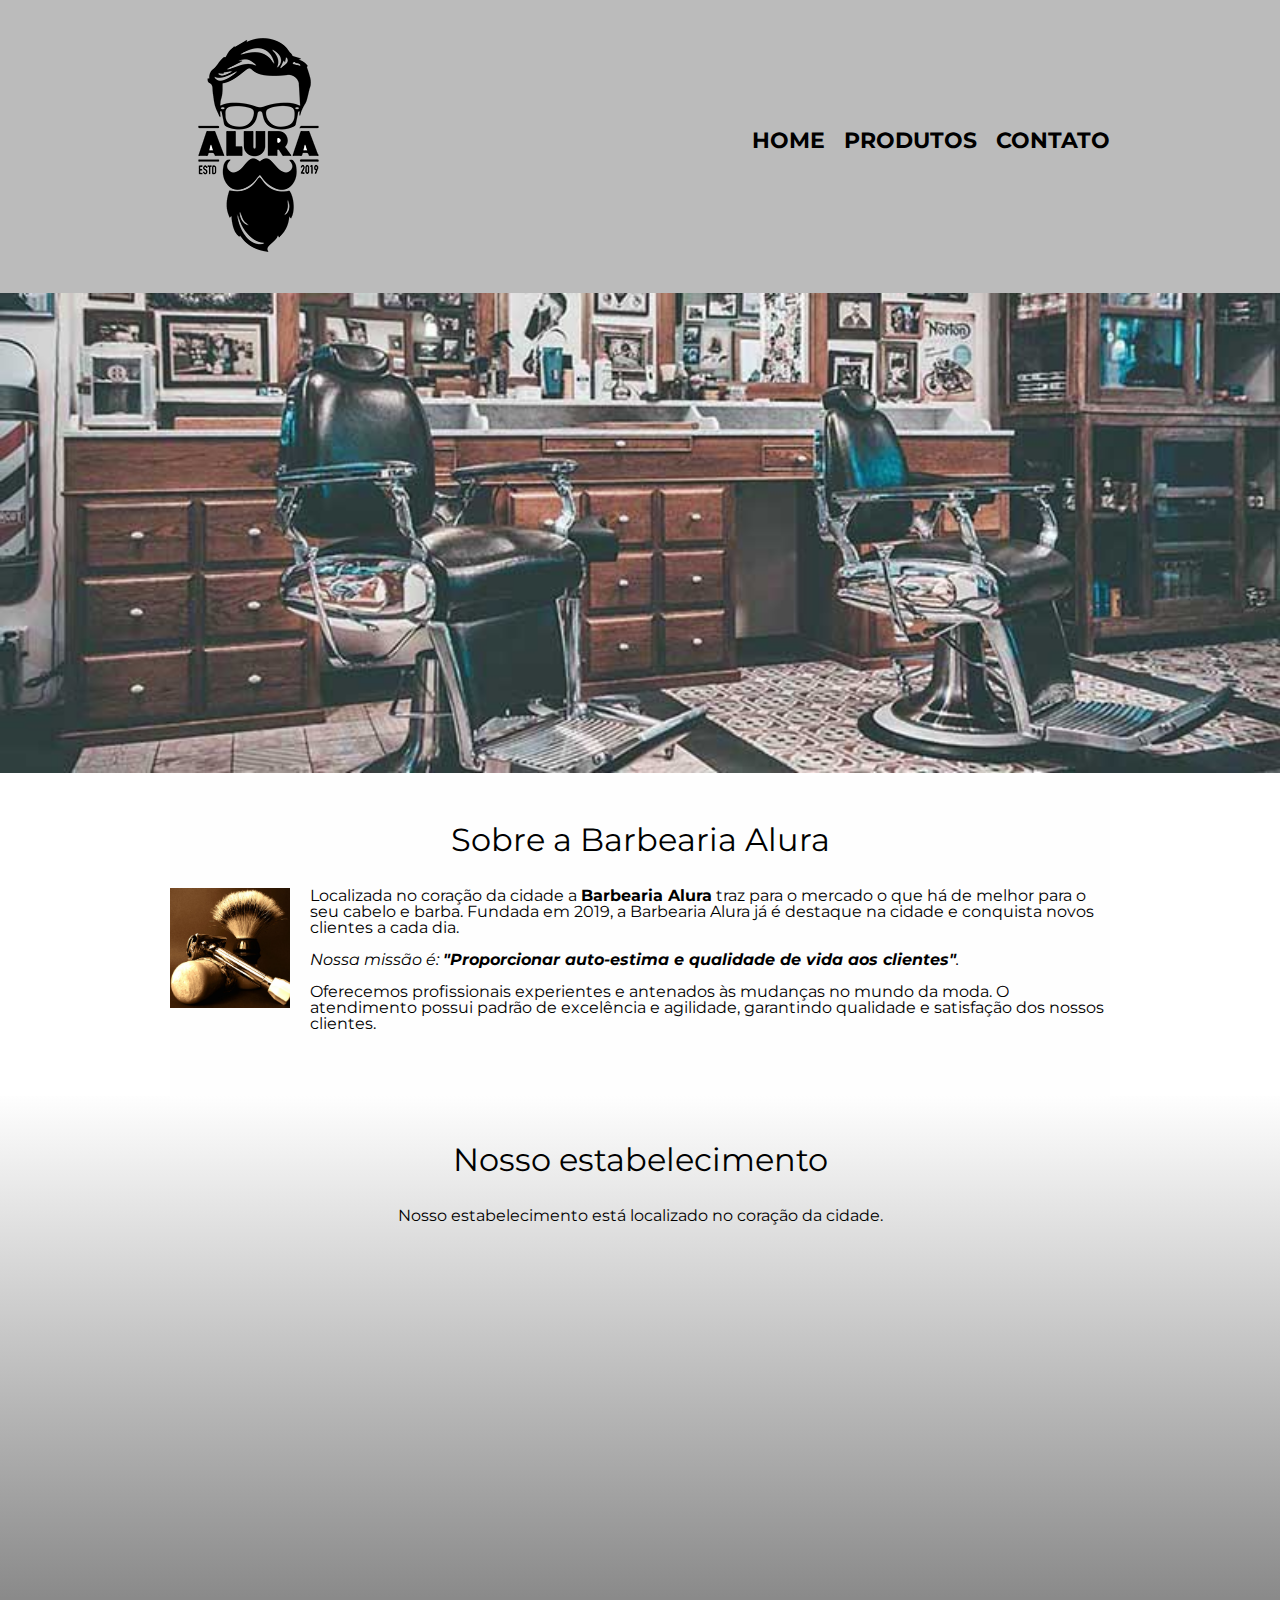
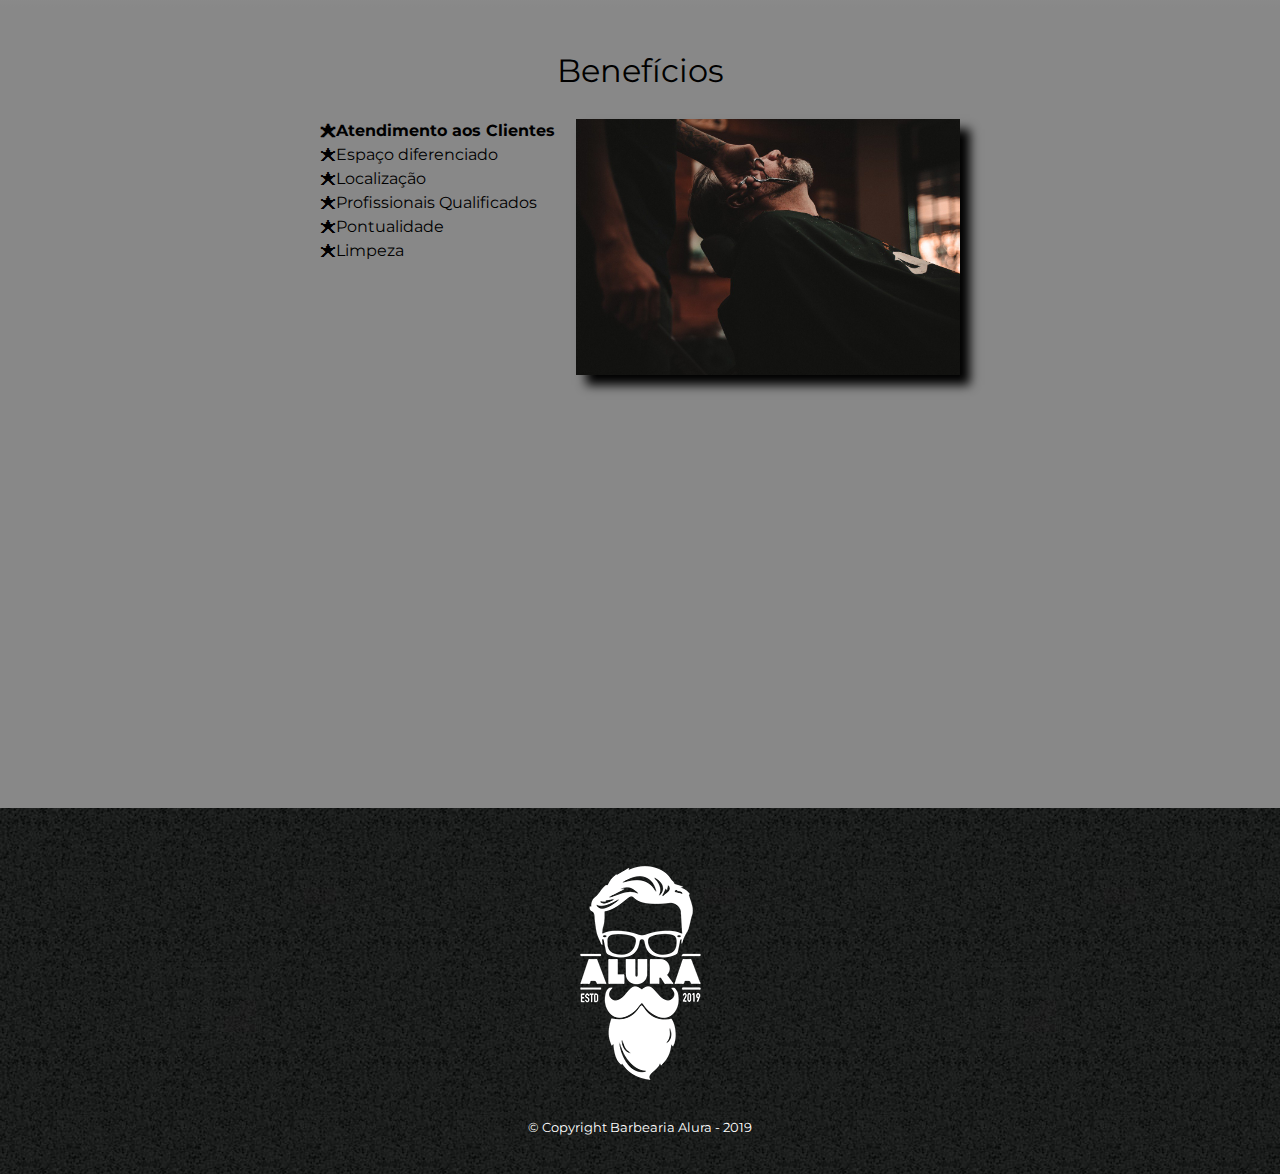
<file: Barbearia/index.html>
<!DOCTYPE html>
<html lang="pt-br">

<head>
	<meta charset="UTF-8">
	<meta name="viewport" content="width=device-width">
	<title>Barbearia Alura</title>

	<link rel="stylesheet" href="reset.css">
	<link rel="stylesheet" href="style.css">
	<link href="https://fonts.googleapis.com/css?family=Montserrat&display=swap" rel="stylesheet">
</head>

<body>
	<header>
		<div class="caixa">
			<h1><img src="logo.png"></h1>

			<nav>
				<ul>
					<li><a href="index.html">Home</a></li>
					<li><a href="produtos.html">Produtos</a></li>
					<li><a href="contato.html">Contato</a></li>
				</ul>
			</nav>
		</div>
	</header>

	<img class="banner" src="banner.jpg">

	<main>
		<section class="principal">
			<h2 class="titulo-principal">Sobre a Barbearia Alura</h2>

			<img class="utensilios" src="utensilios.jpg" alt="Utensilios de um barbeiro.">

			<p>Localizada no coração da cidade a <strong>Barbearia Alura</strong> traz para o mercado o que há de melhor
				para o seu cabelo e barba. Fundada em 2019, a Barbearia Alura já é destaque na cidade e conquista novos
				clientes a cada dia.</p>

			<p id="missao"><em>Nossa missão é: <strong>"Proporcionar auto-estima e qualidade de vida aos
						clientes"</strong>.</em></p>

			<p>Oferecemos profissionais experientes e antenados às mudanças no mundo da moda. O atendimento possui
				padrão de excelência e agilidade, garantindo qualidade e satisfação dos nossos clientes.</p>
		</section>

		<section class="mapa">
			<h3 class="titulo-principal">Nosso estabelecimento</h3>
			<p>Nosso estabelecimento está localizado no coração da cidade.</p>
			<div class="mapa-conteudo">
				<iframe
					src="https://www.google.com/maps/embed?pb=!1m18!1m12!1m3!1d3656.4483278365396!2d-46.63466568562861!3d-23.588249068469487!2m3!1f0!2f0!3f0!3m2!1i1024!2i768!4f13.1!3m3!1m2!1s0x94ce5a2b2ed7f3a1%3A0xab35da2f5ca62674!2sCaelum!5e0!3m2!1spt-BR!2sbr!4v1568814489656!5m2!1spt-BR!2sbr"
					width="100%" height="300" frameborder="0" style="border:0;" allowfullscreen=""></iframe>
			</div>
		</section>

		<section class="beneficios">
			<h3 class="titulo-principal">Benefícios</h3>

			<div class="conteudo-beneficios">
				<ul class="lista-beneficios">
					<li class="itens">Atendimento aos Clientes</li>
					<li class="itens">Espaço diferenciado</li>
					<li class="itens">Localização</li>
					<li class="itens">Profissionais Qualificados</li>
					<li class="itens">Pontualidade</li>
					<li class="itens">Limpeza</li>
				</ul><img src="beneficios.jpg" class="imagem-beneficios">
			</div>
			<div class="video">
				<iframe width="100%" height="315" src="https://www.youtube.com/embed/wcVVXUV0YUY" frameborder="0"
					allow="accelerometer; autoplay; encrypted-media; gyroscope; picture-in-picture"
					allowfullscreen></iframe>
			</div>
		</section>
	</main>

	<footer>
		<img src="logo-branco.png">
		<p class="copyright">&copy; Copyright Barbearia Alura - 2019</p>
	</footer>
</body>

</html>
</file>
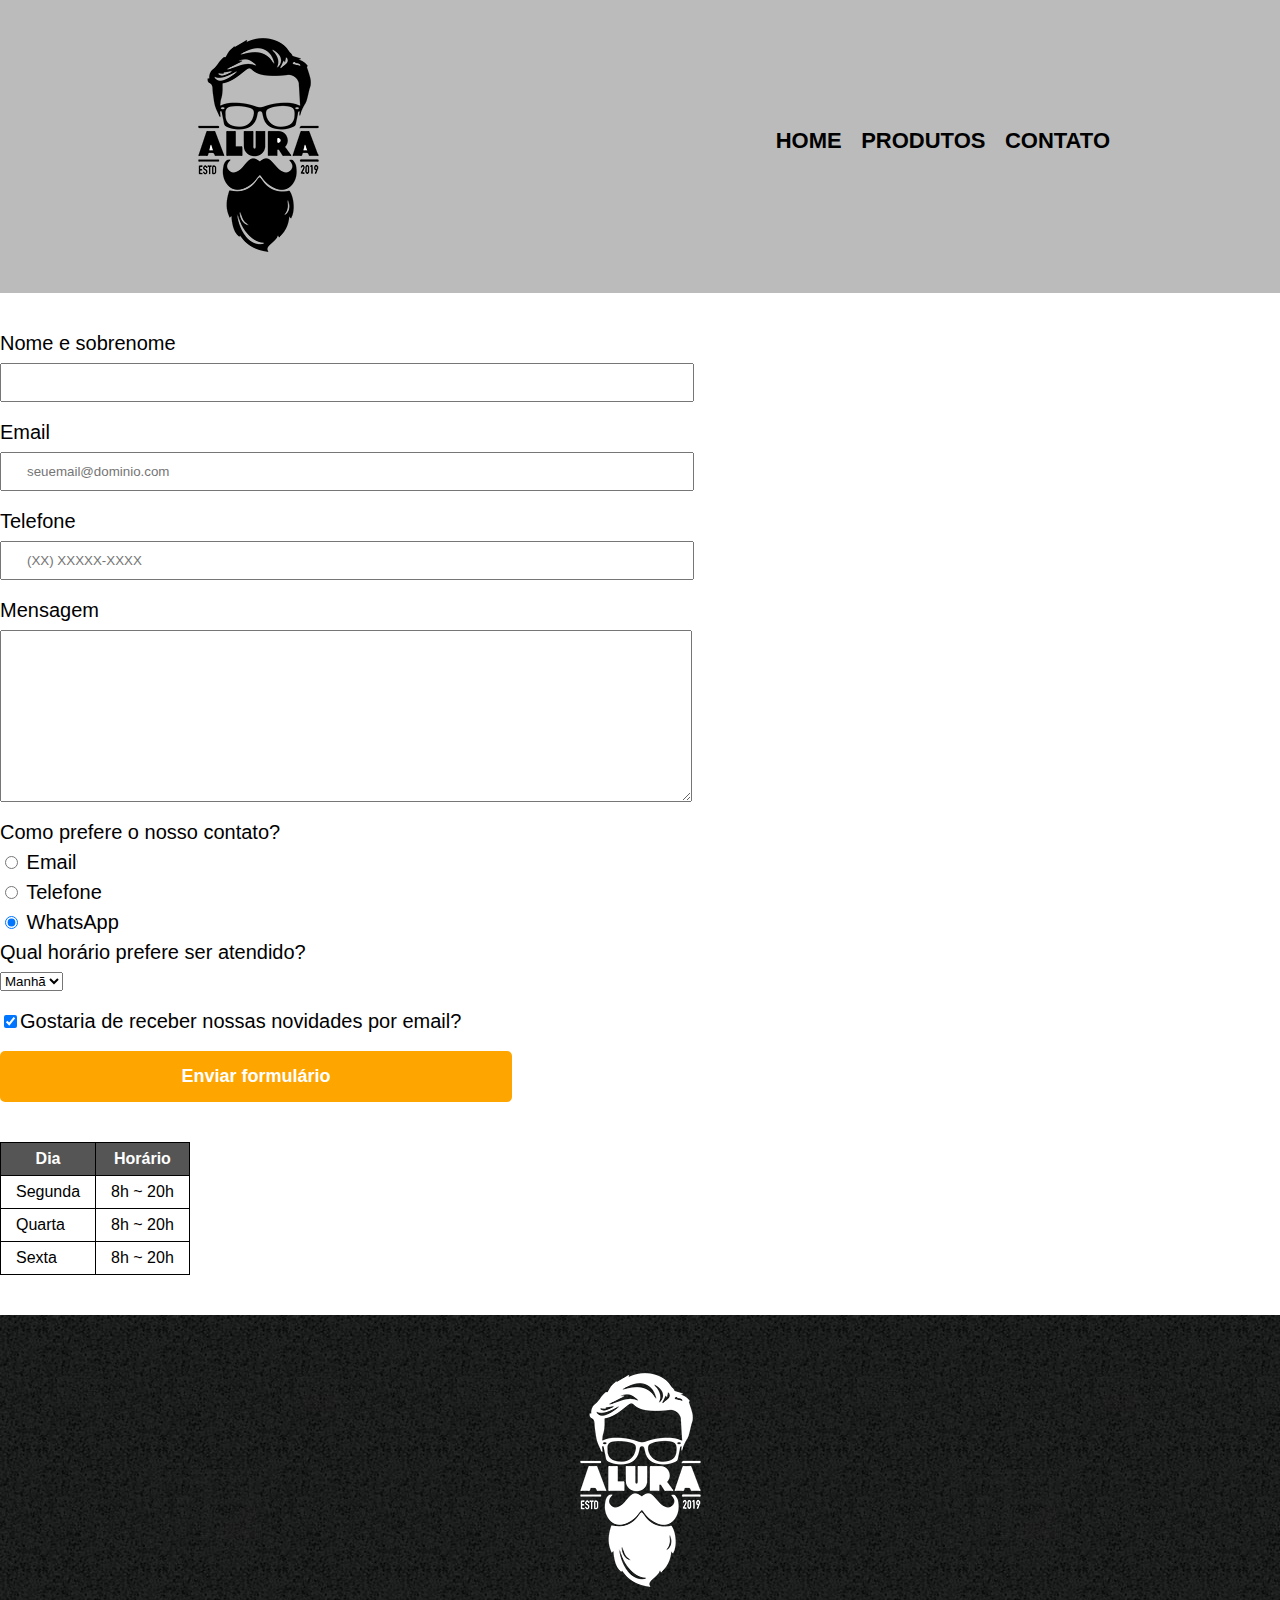
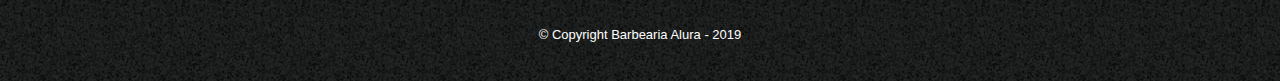
<file: Barbearia/contato.html>
<!DOCTYPE html>
<html>
	<head>
		<meta charset="UTF-8">
		<title>Contato - Barbearia Alura</title>

		<link rel="stylesheet" href="reset.css">
		<link rel="stylesheet" href="style.css">
	</head>
	<body>
		<header>
			<div class="caixa">
				<h1><img src="logo.png" alt="Logo da Barbearia Alura"></h1>

				<nav>
					<ul>
						<li><a href="index.html">Home</a></li>
						<li><a href="produtos.html">Produtos</a></li>
						<li><a href="contato.html">Contato</a></li>
					</ul>
				</nav>
			</div>
		</header>

		<main>
			<form>
				<label for="nomesobrenome">Nome e sobrenome</label>
				<input type="text" id="nomesobrenome" class="input-padrao" required>

				<label for="email">Email</label>
				<input type="email" id="email" class="input-padrao" required placeholder="seuemail@dominio.com">

				<label for="telefone">Telefone</label>
				<input type="tel" id="telefone" class="input-padrao" required placeholder="(XX) XXXXX-XXXX">

				<label for="mensagem">Mensagem</label>
				<textarea cols="70" rows="10" id="mensagem" class="input-padrao" required></textarea>

				<fieldset>
					<legend>Como prefere o nosso contato?</legend>
					<label for="radio-email"><input type="radio" name="contato" value="email" id="radio-email"> Email</label>
					
					<label for="radio-telefone"><input type="radio" name="contato" value="telefone" id="radio-telefone"> Telefone</label>
					
					<label for="radio-whatsapp"><input type="radio" name="contato" value="whatsapp" id="radio-whatsapp" checked> WhatsApp</label>
				</fieldset>

				<fieldset>
					<legend>Qual horário prefere ser atendido?</legend>
					<select>
						<option>Manhã</option>
						<option>Tarde</option>
						<option>Noite</option>
					</select>
				</fieldset>

				<label class="checkbox"><input type="checkbox" checked>Gostaria de receber nossas novidades por email?</label>

				<input type="submit" value="Enviar formulário" class="enviar">
			</form>

			<table>
				<thead>
					<tr>
						<th>Dia</th>
						<th>Horário</th>
					</tr>
				</thead>
				<tbody>
					<tr>
						<td>Segunda</td>
						<td>8h ~ 20h</td>
					</tr>
					<tr>
						<td>Quarta</td>
						<td>8h ~ 20h</td>
					</tr>
					<tr>
						<td>Sexta</td>
						<td>8h ~ 20h</td>
					</tr>
				</tbody>
			</table>
		</main>

		<footer>
			<img src="logo-branco.png" alt="Logo da Barbearia Alura">
			<p class="copyright">&copy; Copyright Barbearia Alura - 2019</p>
		</footer>
	</body>
</html>
</file>
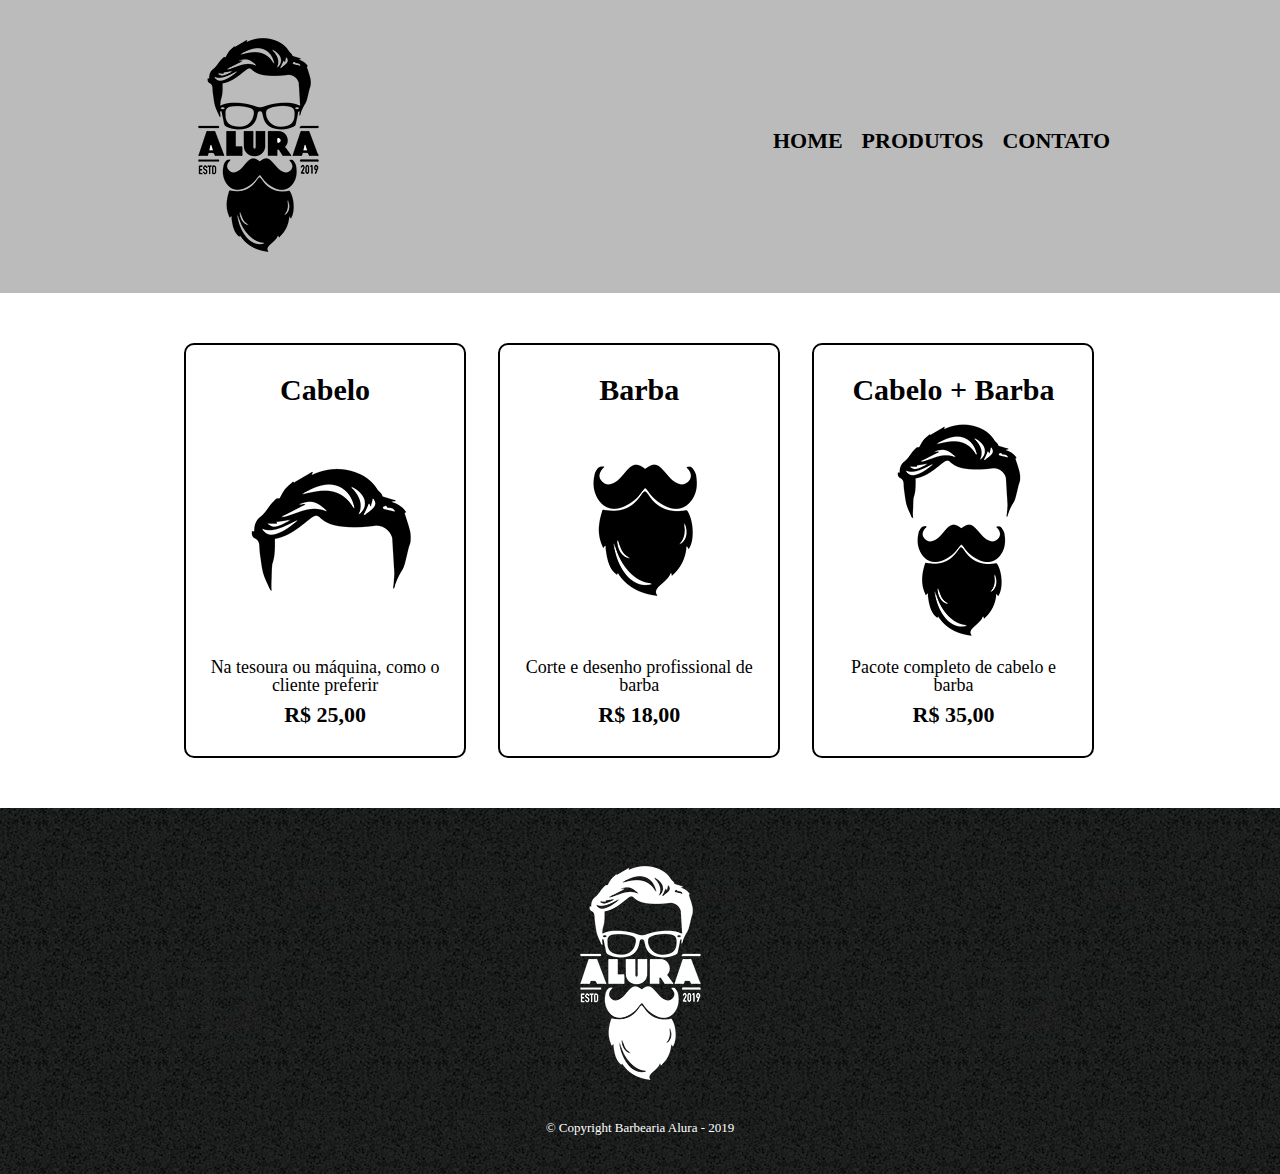
<file: Barbearia/produtos.html>
<!DOCTYPE html>
<html lang="pt-br">

<head>
    <meta charset="UTF-8">
    <title>Produtos - Barbearia Alura </title>
    <link rel="stylesheet" href="reset.css">
    <link rel="stylesheet" href="produtos.css">
</head>

<body>
    <header>
        <div class="caixa">
            <h1><img src="logo.png"></h1>
            <nav>
                <ul>
                    <li><a href="index.html">Home</a></li>
                    <li><a href="produtos.html">Produtos</a></li>
                    <li><a href="contato.html">Contato</a></li>
                </ul>
            </nav>
        </div>
    </header>

    <main>
        <ul class="produtos">
            <li>
                <h2>Cabelo</h2>
                <img src="cabelo.jpg">
                <p class="produto-descricao">Na tesoura ou máquina, como o cliente preferir</p>
                <p class="produto-preco">R$ 25,00</p>
            </li>
            <li>
                <h2>Barba</h2>
                <img src="barba.jpg">
                <p class="produto-descricao">Corte e desenho profissional de barba</p>
                <p class="produto-preco">R$ 18,00</p>
            </li>
            <li>
                <h2>Cabelo + Barba</h2>
                <img src="cabelo+barba.jpg">
                <p class="produto-descricao">Pacote completo de cabelo e barba</p>
                <p class="produto-preco">R$ 35,00</p>
            </li>
        </ul>
    </main>
    
    <footer>
        <img src="logo-branco.png">
        <p class="copyright">&copy; Copyright Barbearia Alura - 2019</p>
    </footer>
</body>

</html>
</file>
<file: Barbearia/style.css>
body {
	font-family: 'Montserrat', sans-serif;
}

header {
	background: #BBBBBB;
	padding: 20px 0;
}

.caixa {
	position: relative;
	width: 940px;
	margin: 0 auto;
}

nav {
	position: absolute;
	top: 110px;
	right: 0;
}

nav li {
	display: inline;
	margin: 0 0 0 15px;
}

nav a {
	text-transform: uppercase;
	color: #000000;
	font-weight: bold;
	font-size: 22px;
	text-decoration: none;
}

nav a:hover {
	color: #C78C19;
	text-decoration: underline;
}

.produtos {
	width: 940px;
	margin: 0 auto;
	padding: 50px 0;
}

.produtos li {
	display: inline-block;
	text-align: center;
	width: 30%;
	vertical-align: top;
	margin: 0 1.5%;
	padding: 30px 20px;
	box-sizing: border-box;
	border: 2px solid #000000;
	border-radius: 10px;
}

.produtos li:hover {
	border-color: #C78C19;
}

.produtos li:active {
	border-color: #088C19;	
}

.produtos li:hover h2 {
	font-size: 34px;
}

.produtos h2 {
	font-size: 30px;
	font-weight: bold;
}

.produto-descricao {
	font-size: 18px;
}

.produto-preco {
	font-size: 22px;
	font-weight: bold;
	margin-top: 10px;
}

footer {
	text-align: center;
	background: url("bg.jpg");
	padding: 40px 0;
}

.copyright {
	color: #FFFFFF;
	font-size: 13px;
	margin: 20px 0 0;
}

form {
	margin: 40px 0;
}

form label, form legend {
	display:block;
	font-size: 20px;
	margin: 0 0 10px;
}

.input-padrao {
	display: block;
	margin: 0 0 20px;
	padding: 10px 25px;
	width: 50%;
}

.checkbox {
	margin: 20px 0;
}

.enviar {
	width:40%;
	padding: 15px 0;
	background: orange;
	color: white;
	font-weight: bold;
	font-size: 18px;
	border: none;
	border-radius: 5px;
	transition: 1s all;
	cursor: pointer;
}

.enviar:hover {
	background: darkorange;
	transform: scale(1.2);
}

table {
	margin: 20px 0 40px;
}

thead {
	background: #555555;
	color: white;
	font-weight: bold;
}

td, th {
	border: 1px solid #000000;
	padding: 8px 15px;
}


/* css da página inicial */
.banner {
	width:100%;
}

.titulo-principal {
	text-align: center;
	font-size: 2em;
	margin: 0 0 1em;
	clear: left;
}

.principal {
	padding: 3em 0;
	background: #FEFEFE;
	width: 940px;
	margin: 0 auto;
}

.principal p {
	margin: 0 0 1em;
}

.principal strong {
	font-weight: bold;
}

.principal em {
	font-style: italic;
}

.utensilios {
	width: 120px;
	float: left;
	margin: 0 20px 20px 0;
}

.mapa {
	padding: 3em 0;
	background: linear-gradient(#FEFEFE, #888888);
}

.mapa-conteudo {
	width: 940px;
	margin: 0 auto;
}

.mapa p {
	margin: 0 0 2em;
	text-align: center;
}

.beneficios {
	padding: 3em 0;
	background: #888888;
}

.conteudo-beneficios {
	width: 640px;
	margin: 0 auto;
}

.lista-beneficios {
	width: 40%;
	display: inline-block;
	vertical-align: top;
}

.itens {
	line-height: 1.5;
}

.itens:first-child {
	font-weight: bold;
}

.itens:before {
	content: "🟊";
}

.imagem-beneficios {
	width: 60%;
	opacity: 1;
	transition: 400ms;
	box-shadow: 10px 10px 10px 0 #000000;
}

.imagem-beneficios:hover {
	opacity: 0.3;
}

.video {
	width: 560px;
	margin: 2em auto;
}

@media screen and (max-width: 480px) {
	.caixa, .principal, .conteudo-beneficios, .mapa-conteudo, .video {
		width: auto;
	}

	h1 {
		text-align: center;
	}

	nav {
		position: static;
	}

	.lista-beneficios, .imagem-beneficios {
		width: 100%;
	}
}
</file>
<file: Barbearia/produtos.css>
header {
    background: #BBBBBB;
    padding: 20px 0;
}

.caixa {
    position: relative;
    width: 940px;
    margin: 0 auto;
}

nav {
    position: absolute;
    top: 110px;
    right: 0;
}

nav li {
    display: inline;
    margin: 0 0 0 15px;
}

.produtos li:hover {
    border-color: #C78C19;
}

nav a {
    text-transform: uppercase;
    color: #000000;
    font-weight: bold;
    font-size: 22px;
    text-decoration: none;
}

nav a:hover {
    color: #C78C19;
    text-decoration: underline;
}

.produtos {
    width: 940px;
    margin: 0 auto;
    padding: 50px 0;
}

.produtos li {
    display: inline-block;
    text-align: center;
    width: 30%;
    vertical-align: top;
    margin: 0 1.5%;
    padding: 30px 20px;
    box-sizing: border-box;
    border: 2px solid #000000;
    border-radius: 10px;
}

.produtos li:hover {
    border-color: #C78C19;
}

.produtos li:active {
    border-color: #088C19;    
}

.produtos li:hover h2 {
    font-size: 34px;
}

.produtos h2 {
    font-size: 30px;
    font-weight: bold;
}

.produto-descricao {
    font-size: 18px;
}

.produto-preco {
    font-size: 22px;
    font-weight: bold;
    margin-top: 10px;
}

footer {
    text-align: center;
    background: url("bg.jpg");
    padding: 40px 0;
}

.copyright {
    color: #FFFFFF;
    font-size: 13px;
    margin: 20px 0 0;
}
</file>
